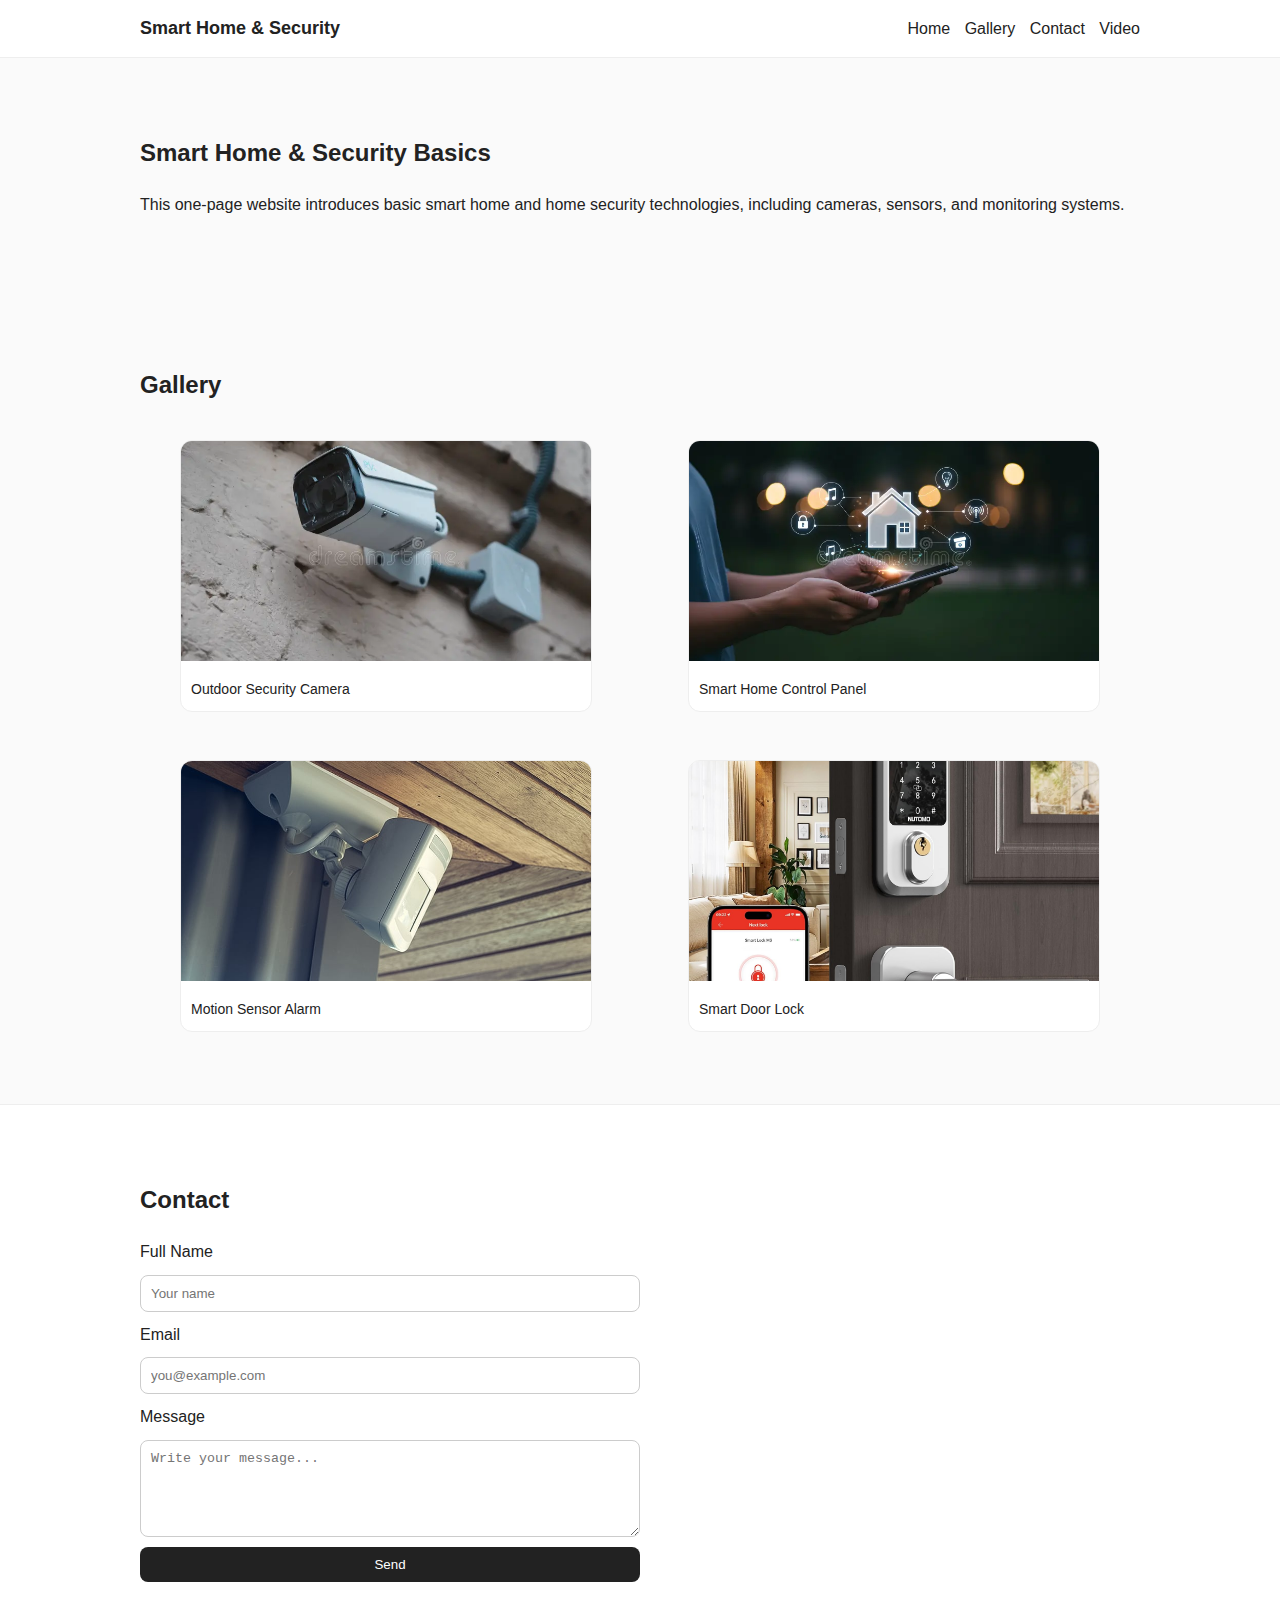
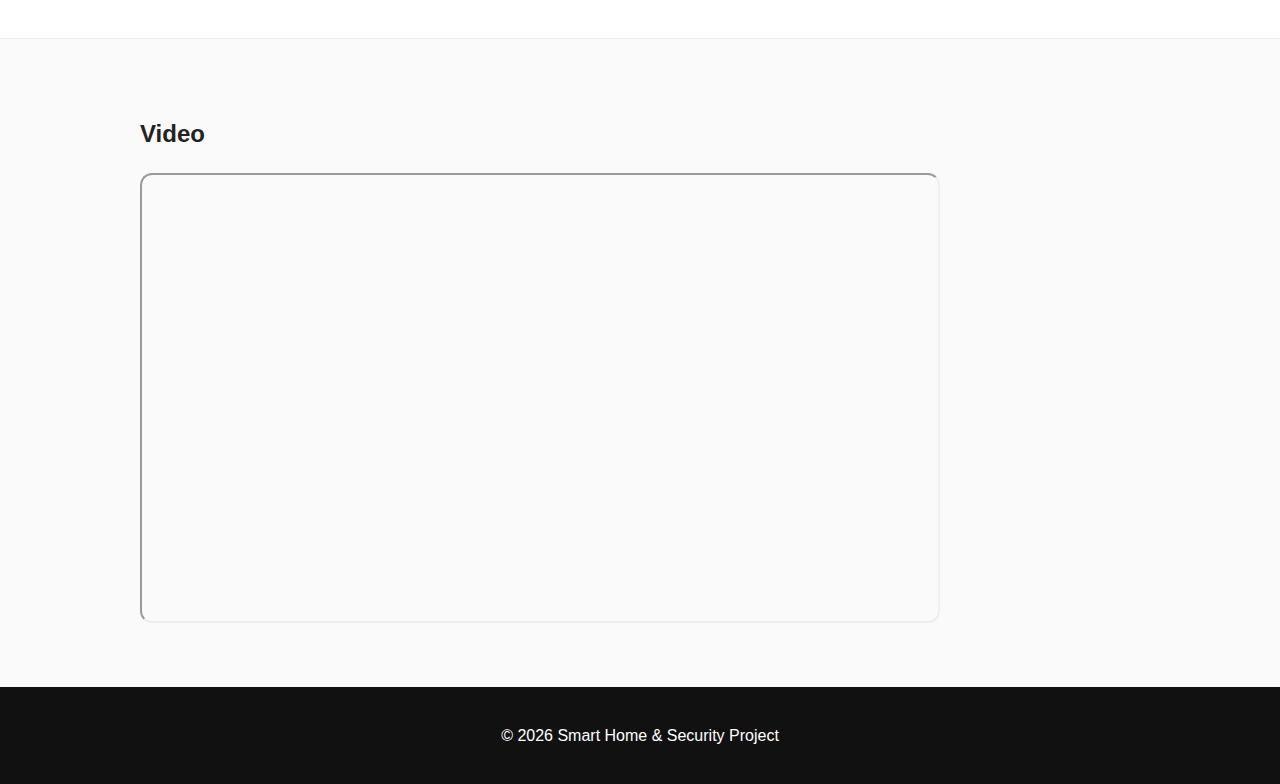
<file: Basic_HTML_and_CSS/one-page-project/index.html>
<!DOCTYPE html>
<html lang="en">
<head>
  <meta charset="UTF-8">
  <meta name="viewport" content="width=device-width, initial-scale=1.0">
  <title>Smart Home & Security Basics</title>
  <link rel="stylesheet" href="style.css">
</head>

<body>

  <!-- HEADER / NAV -->
  <header class="site-header">
    <div class="container header-inner">
      <h1 class="logo">Smart Home & Security</h1>
      <nav class="nav">
        <a href="#home">Home</a>
        <a href="#gallery">Gallery</a>
        <a href="#contact">Contact</a>
        <a href="#video">Video</a>
      </nav>
    </div>
  </header>

  <main>

    <!-- HOME -->
    <section id="home" class="section hero">
      <div class="container">
        <h2>Smart Home & Security Basics</h2>
        <p>
          This one-page website introduces basic smart home and home security technologies,
          including cameras, sensors, and monitoring systems.
        </p>
      </div>
    </section>

    <!-- GALLERY -->
    <section id="gallery" class="section">
      <div class="container">
        <h2>Gallery</h2>
        <div class="grid">
          <figure class="card">
            <img src="images/security-camera.jpg" alt="Outdoor security camera">
            <figcaption>Outdoor Security Camera</figcaption>
          </figure>

          <figure class="card">
            <img src="images/smart-home-panel.jpg" alt="Smart home control panel">
            <figcaption>Smart Home Control Panel</figcaption>
          </figure>

          <figure class="card">
            <img src="images/motion-sensor.jpg" alt="Motion sensor alarm system">
            <figcaption>Motion Sensor Alarm</figcaption>
          </figure>

          <figure class="card">
            <img src="images/smart-door-lock.jpg" alt="Smart door lock">
            <figcaption>Smart Door Lock</figcaption>
          </figure>
        </div>
      </div>
    </section>

    <!-- CONTACT -->
    <section id="contact" class="section alt">
      <div class="container">
        <h2>Contact</h2>
        <form class="form">
          <label for="name">Full Name</label>
          <input id="name" type="text" placeholder="Your name" required>
          <label for="email">Email</label>
          <input id="email" type="email" placeholder="you@example.com" required>
          <label for="message">Message</label>
          <textarea id="message" rows="5" placeholder="Write your message..."></textarea>
          <button type="submit">Send</button>
        </form>
      </div>
    </section>

    <!-- VIDEO (IFRAME) -->
    <section id="video" class="section">
      <div class="container">
        <h2>Video</h2>
        <div class="video-wrap">
          <iframe
            src="https://www.youtube.com/embed/bUgPI-ZKWtY"
            title="Smart Home Security Systems & Cameras Explained"
            allow="accelerometer; autoplay; clipboard-write; encrypted-media; gyroscope; picture-in-picture"
            allowfullscreen>
          </iframe>
        </div>
      </div>
    </section>

  </main>

  <!-- FOOTER -->
  <footer class="site-footer">
    <div class="container">
      <p>© 2026 Smart Home & Security Project</p>
    </div>
  </footer>

</body>
</html>
</file>
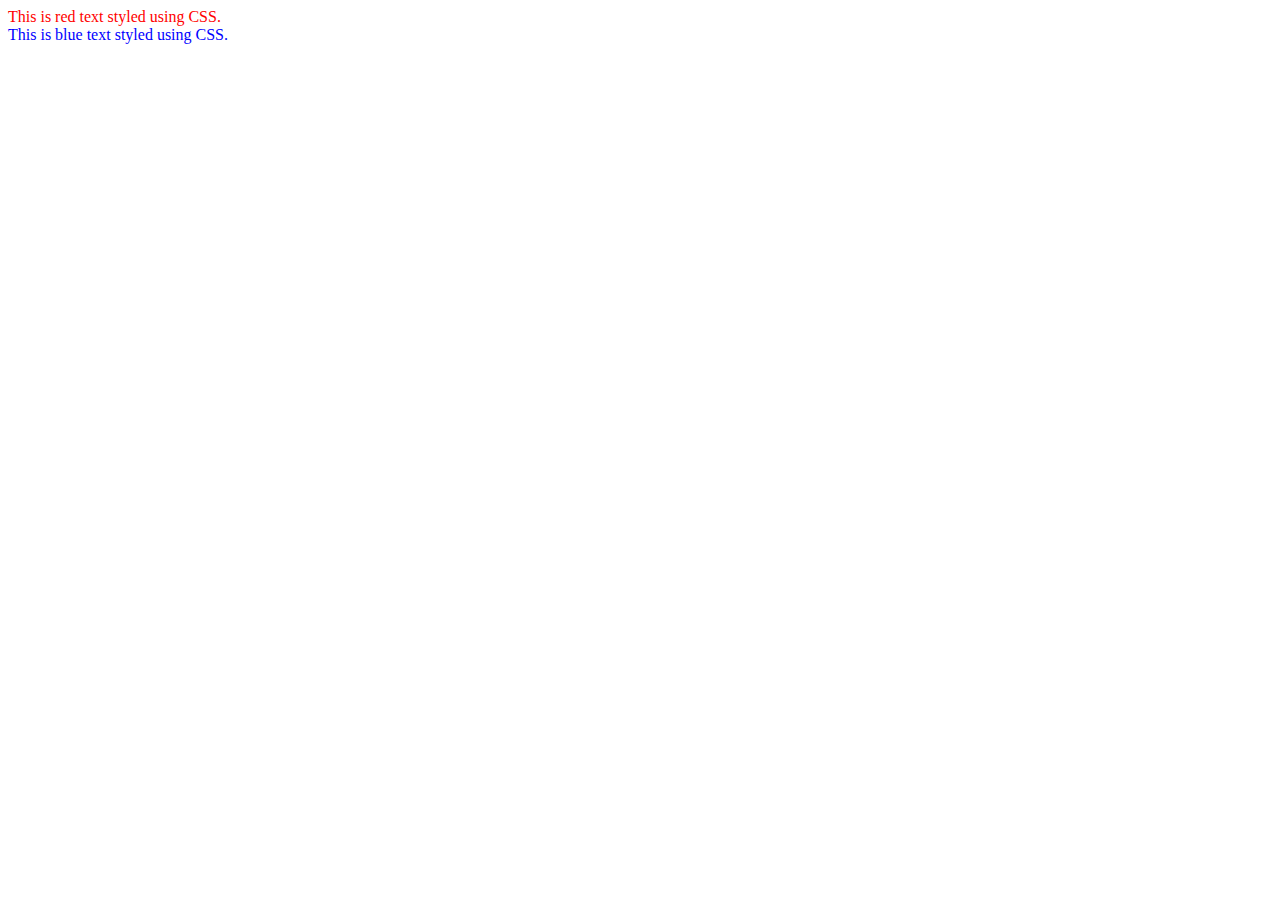
<file: Basic_HTML_and_CSS/Basic_HTML_3.html>
<!DOCTYPE html>
<html lang="en">
<head>
    <meta charset="UTF-8">
    <title>Basic HTML and CSS</title>

    <style>
        .red-text {
            color: red;
        }

        .blue-text {
            color: blue;
        }
    </style>
</head>
<body>

    <div class="red-text">
        This is red text styled using CSS.
    </div>

    <div class="blue-text">
        This is blue text styled using CSS.
    </div>

</body>
</html>
</file>
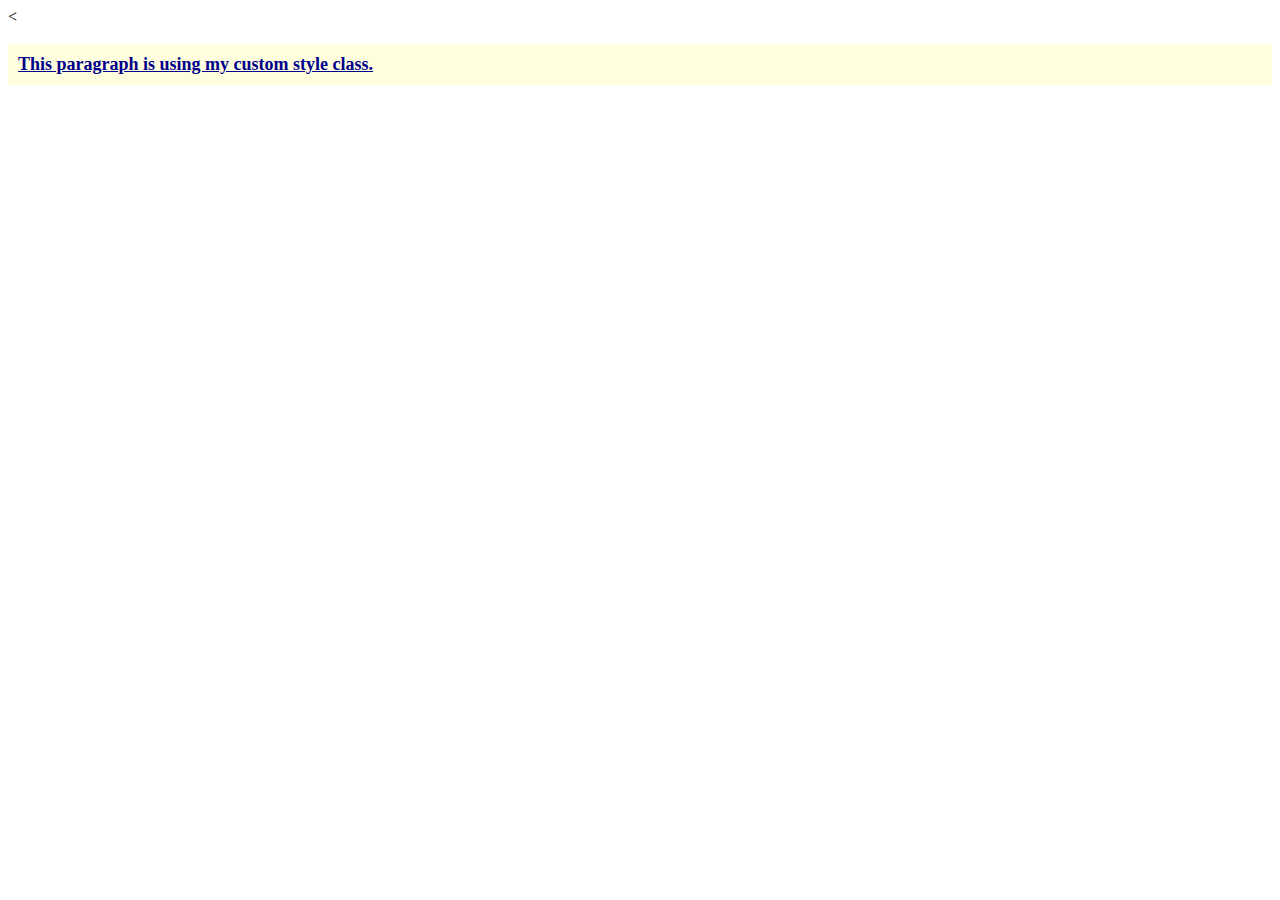
<file: Basic_HTML_and_CSS/Basic_HTML_4.html>
<<!DOCTYPE html>
<html lang="en">
<head>
    <meta charset="UTF-8">
    <title>P Element Assignment</title>

    <style>
        .my_style {
            background-color: lightyellow;
            color: darkblue;
            text-decoration: underline;
            font-weight: bold;
            font-size: 18px;
            padding: 10px;
        }
    </style>

</head>
<body>

    <p class="my_style">
        This paragraph is using my custom style class.
    </p>

</body>
</html>
</file>
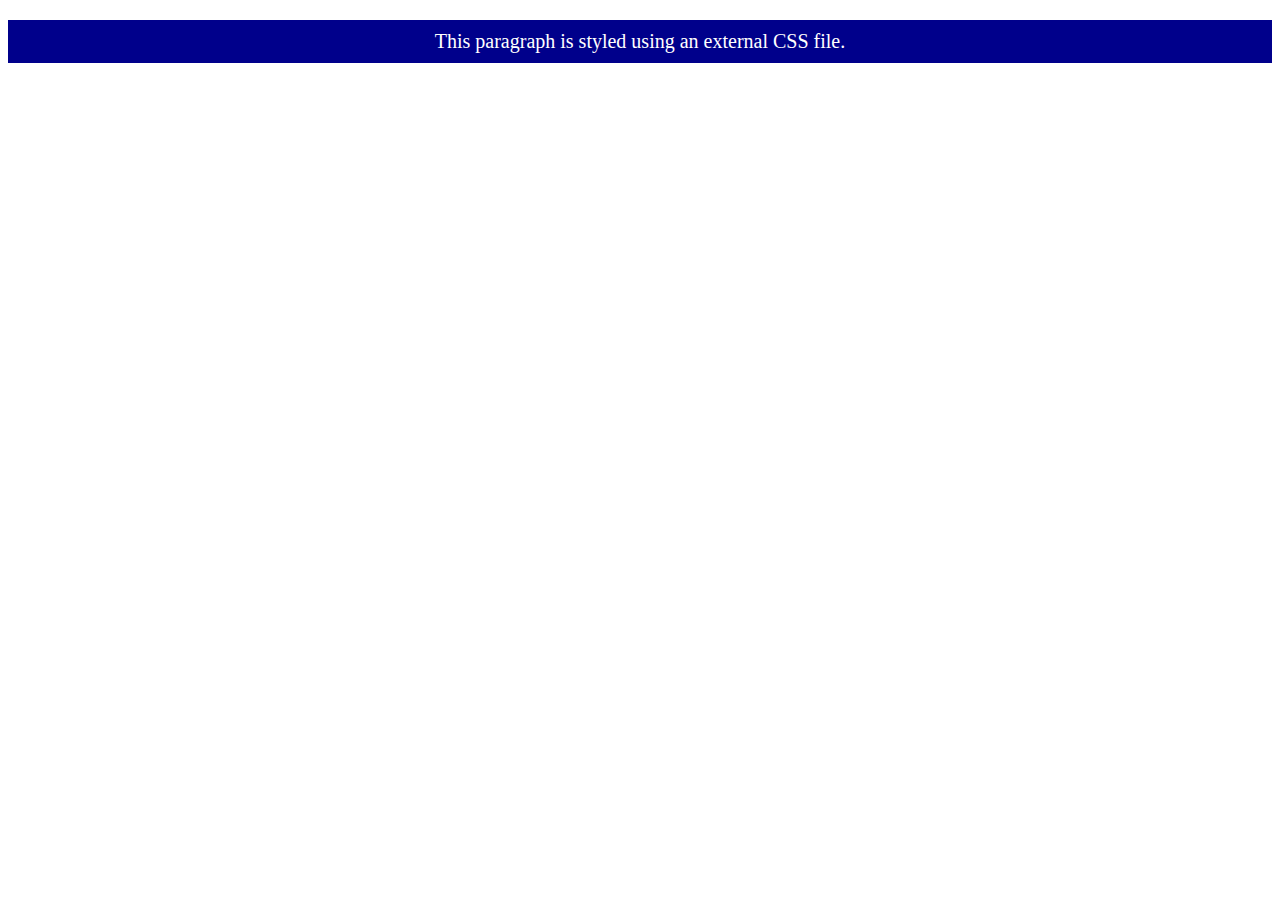
<file: Basic_HTML_and_CSS/Basic_HTML_5.html>
<!DOCTYPE html>
<html lang="en">
<head>
    <meta charset="UTF-8">
    <title>External CSS Assignment</title>

    <link rel="stylesheet" type="text/css" href="Basic_CSS_2.css">
</head>
<body>

    <p>This paragraph is styled using an external CSS file.</p>

</body>
</html>
</file>
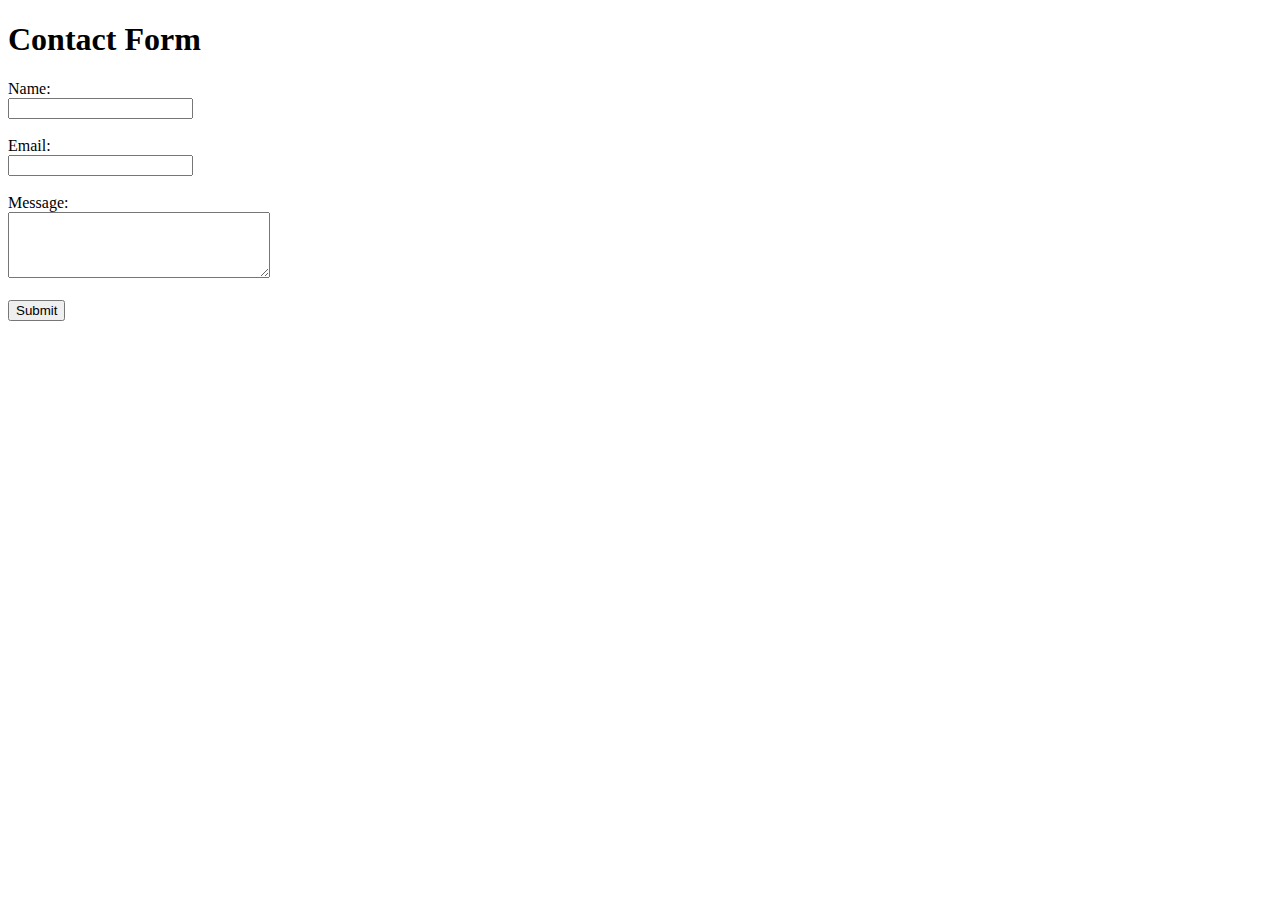
<file: Basic_HTML_and_CSS/HTML_Form.html>
<!DOCTYPE html>
<html lang="en">
<head>
    <meta charset="UTF-8">
    <title>Form Assignment</title>
</head>
<body>

    <h1>Contact Form</h1>

    <form>
        <label for="name">Name:</label><br>
        <input type="text" id="name" name="name"><br><br>

        <label for="email">Email:</label><br>
        <input type="email" id="email" name="email"><br><br>

        <label for="message">Message:</label><br>
        <textarea id="message" name="message" rows="4" cols="30"></textarea><br><br>

        <input type="submit" value="Submit">
    </form>

</body>
</html>
</file>
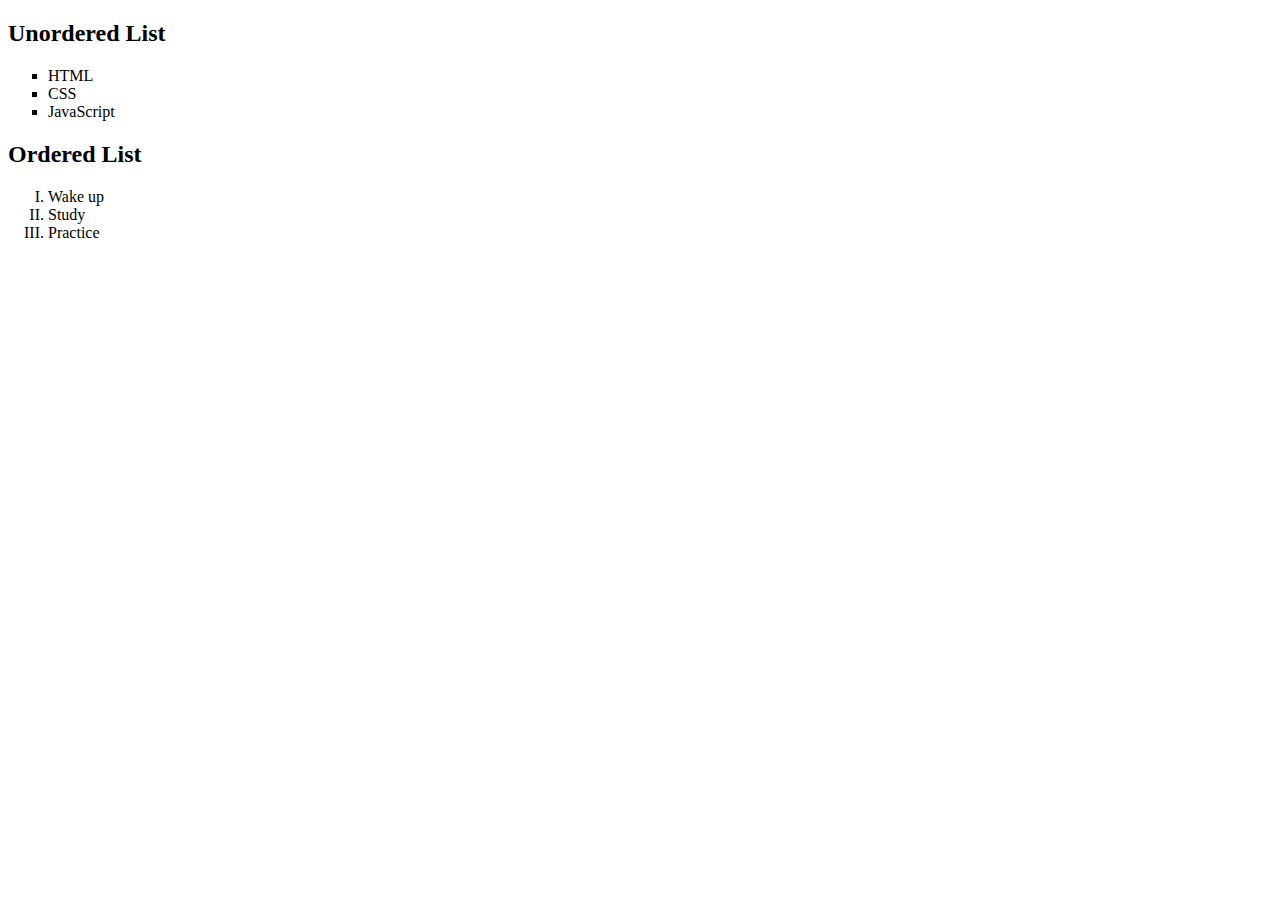
<file: Basic_HTML_and_CSS/HTML_Lists.html>
<!DOCTYPE html>
<html lang="en">
<head>
    <meta charset="UTF-8">
    <title>List Assignment</title>
    <link rel="stylesheet" type="text/css" href="CSS_Lists.css">
</head>
<body>

    <h2>Unordered List</h2>
    <ul>
        <li>HTML</li>
        <li>CSS</li>
        <li>JavaScript</li>
    </ul>

    <h2>Ordered List</h2>
    <ol>
        <li>Wake up</li>
        <li>Study</li>
        <li>Practice</li>
    </ol>

</body>
</html>
</file>
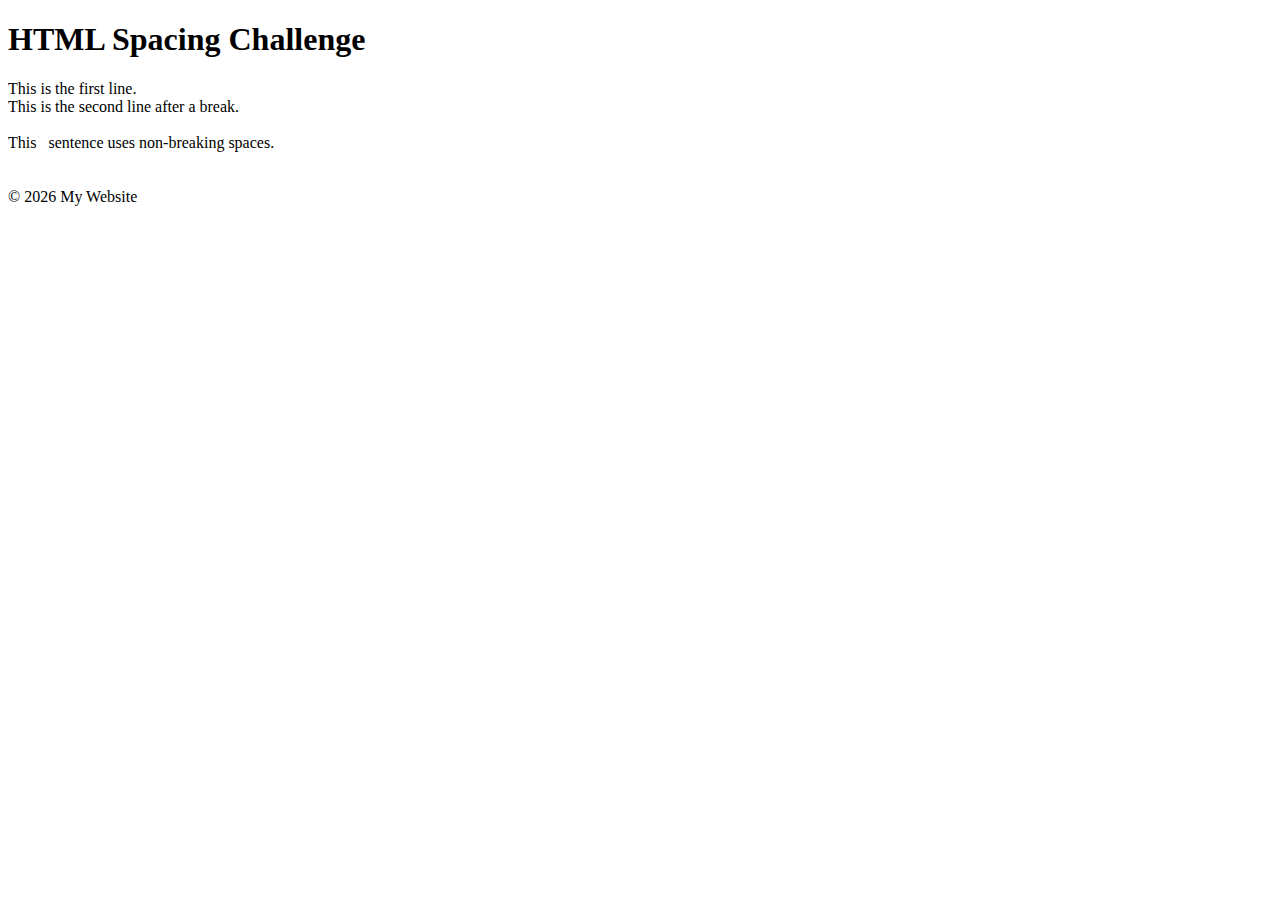
<file: Basic_HTML_and_CSS/HTML_Spacing.html>
<!DOCTYPE html>
<html lang="en">
<head>
    <meta charset="UTF-8">
    <title>HTML Spacing Challenge</title>
</head>
<body>

    <h1>HTML Spacing Challenge</h1>

    <section>
        This is the first line.<br>
        This is the second line after a break.
    </section>

    <br>

    <section>
        <span>This&nbsp;&nbsp;&nbsp;sentence</span>
        <span>uses&nbsp;non-breaking&nbsp;spaces.</span>
    </section>

    <br><br>

    <footer>
        &copy; 2026 My Website
    </footer>

</body>
</html>
</file>
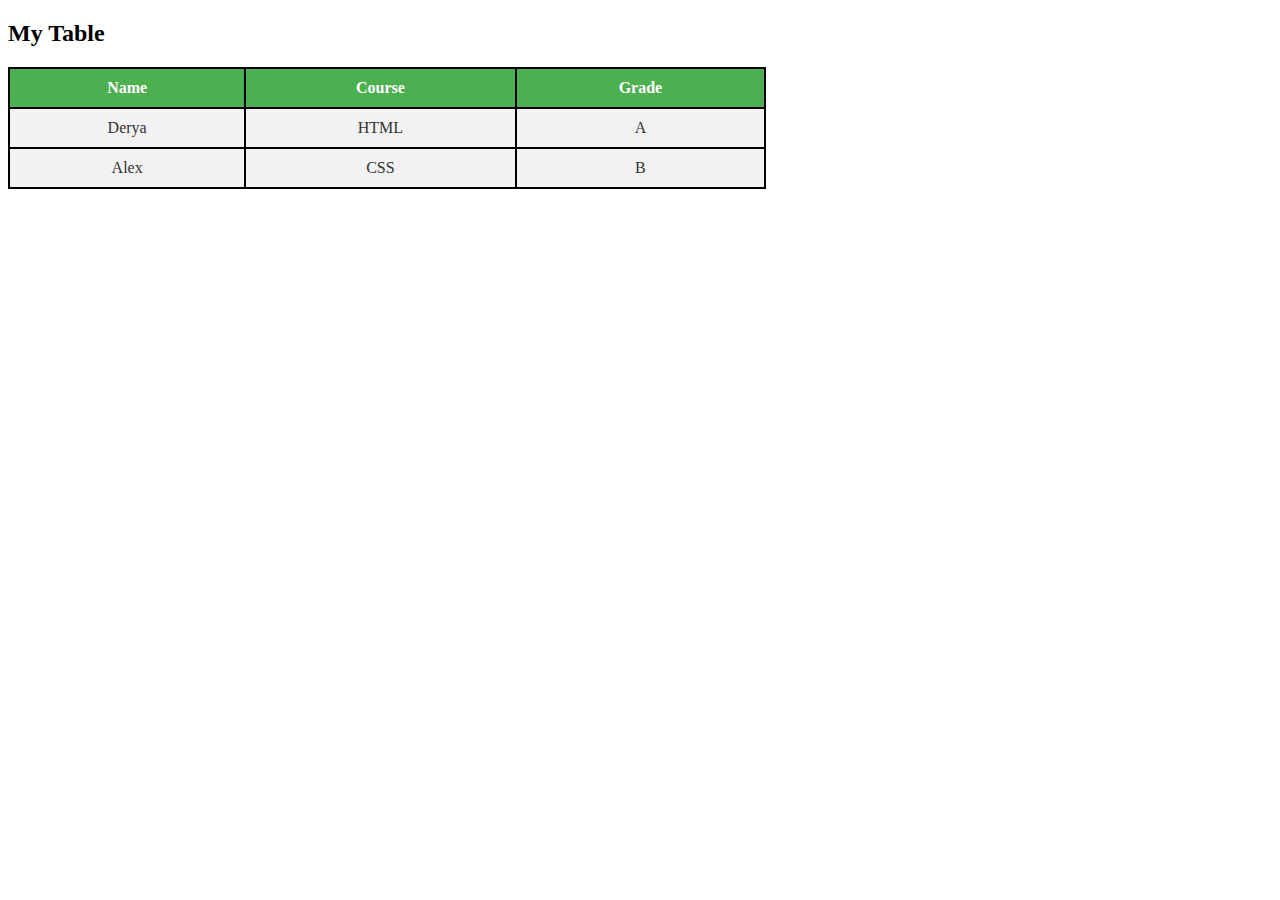
<file: Basic_HTML_and_CSS/HTML_Table.html>
<!DOCTYPE html>
<html lang="en">
<head>
    <meta charset="UTF-8">
    <title>Table Assignment</title>
    <link rel="stylesheet" type="text/css" href="CSS_Table.css">
</head>
<body>

    <h2>My Table</h2>

    <table>
        <tr>
            <th>Name</th>
            <th>Course</th>
            <th>Grade</th>
        </tr>
        <tr>
            <td>Derya</td>
            <td>HTML</td>
            <td>A</td>
        </tr>
        <tr>
            <td>Alex</td>
            <td>CSS</td>
            <td>B</td>
        </tr>
    </table>

</body>
</html>
</file>
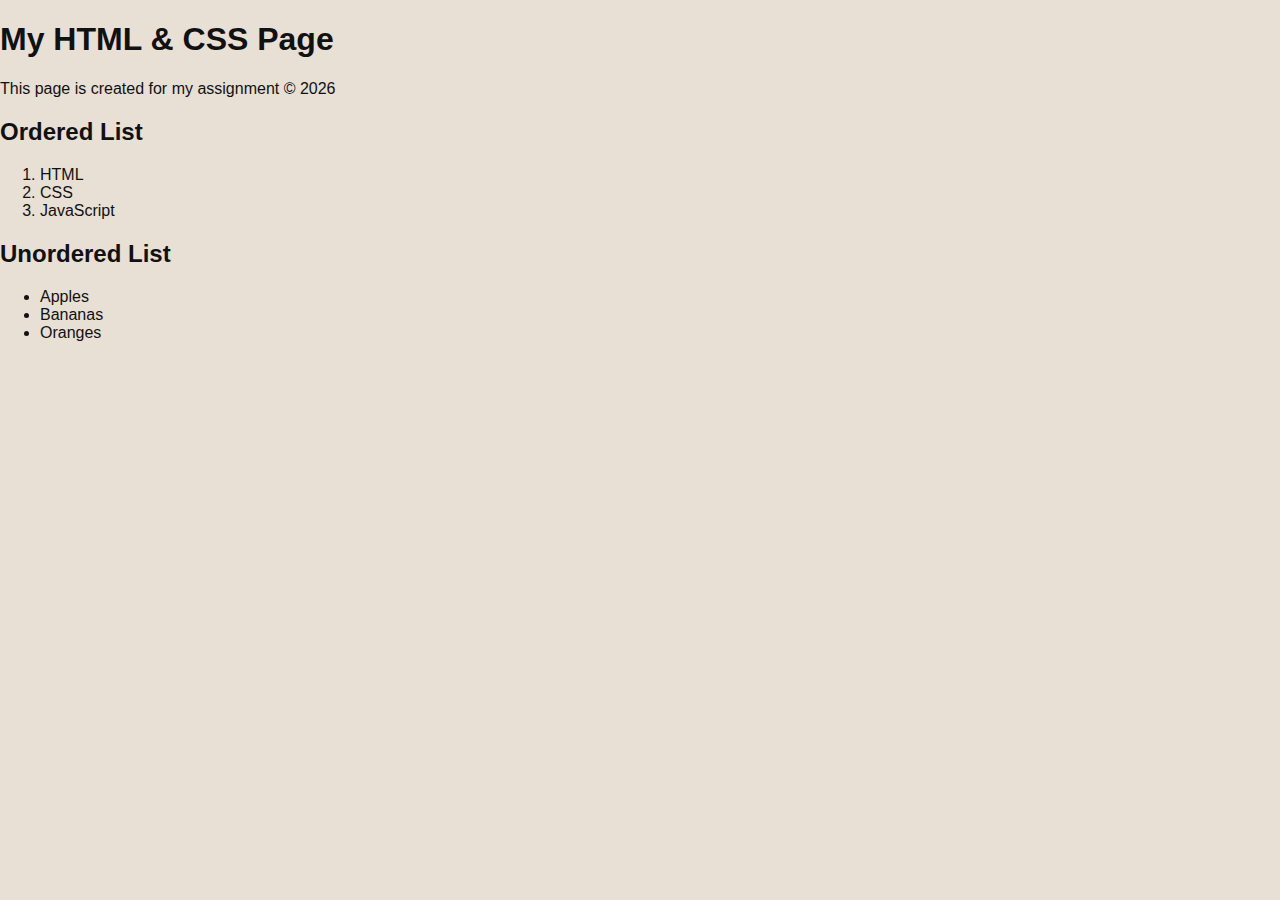
<file: Basic_HTML_and_CSS/index01.html>
<!DOCTYPE html>
<html lang="en">
<head>
    <meta charset="UTF-8">
    <title>Basic HTML and CSS Assignment</title>
    <link rel="stylesheet" type="text/css" href="style.css">
</head>
<body>

    <h1>My HTML & CSS Page</h1>

    <p>This page is created for my assignment &copy; 2026</p>

    <h2>Ordered List</h2>
    <ol>
        <li>HTML</li>
        <li>CSS</li>
        <li>JavaScript</li>
    </ol>

    <h2>Unordered List</h2>
    <ul>
        <li>Apples</li>
        <li>Bananas</li>
        <li>Oranges</li>
    </ul>

</body>
</html>
</file>
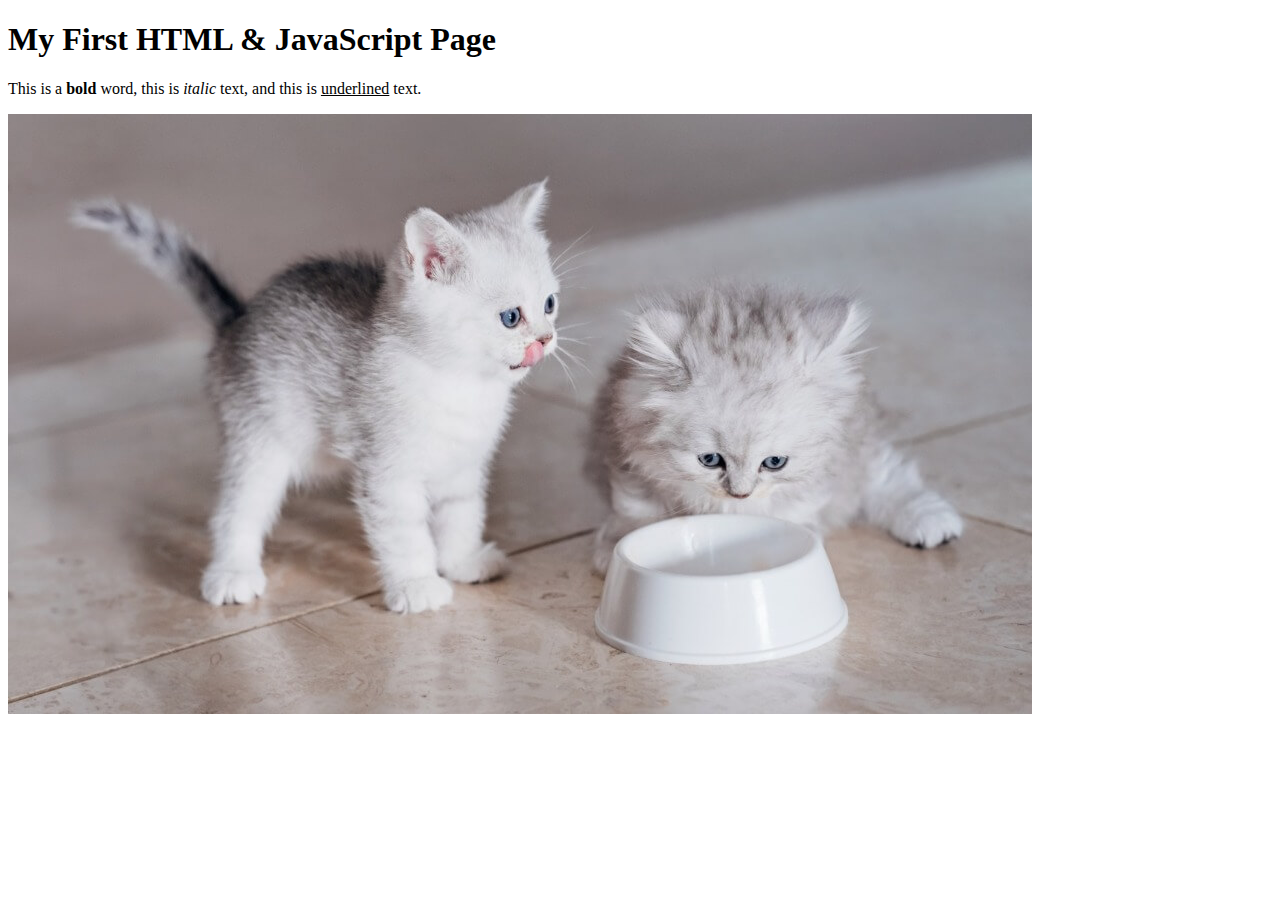
<file: HTML Documents/Assignment.html>
<!DOCTYPE html>
<html lang="en">
<head>
    <meta charset="UTF-8">
    <title>Basic HTML and JavaScript 1</title>

    <script>
        alert("Welcome to my Basic HTML and JavaScript page!");
    </script>
</head>

<body>

    <h1>My First HTML & JavaScript Page</h1>

    <p>
        This is a <b>bold</b> word,
        this is <i>italic</i> text,
        and this is <u>underlined</u> text.
    </p>

    <img src="Images/cat.jpg" alt="Cute cat">

</body>
</html>
</file>
<file: Basic_HTML_and_CSS/one-page-project/style.css>
* {
  box-sizing: border-box;
}

body {
  margin: 0;
  font-family: Arial, Helvetica, sans-serif;
  background: #fafafa;
  color: #222;
  line-height: 1.6;
}

.container {
  width: min(1000px, 92%);
  margin: auto;
}

.site-header {
  position: sticky;
  top: 0;
  background: #fff;
  border-bottom: 1px solid #eee;
}

.header-inner {
  display: flex;
  justify-content: space-between;
  align-items: center;
  padding: 14px 0;
}

.logo {
  font-size: 18px;
  margin: 0;
}

.nav a {
  text-decoration: none;
  color: #222;
  margin-left: 10px;
}

.section {
  padding: 56px 0;
}

.section.alt {
  background: #fff;
  border-top: 1px solid #eee;
  border-bottom: 1px solid #eee;
}

.hero-card {
  background: #fff;
  padding: 16px;
  border-radius: 12px;
  border: 1px solid #eee;
  margin-top: 16px;
}

.grid {
  display: grid;
  grid-template-columns: repeat(2, 1fr);
  gap: 16px;
}

.card {
  background: #fff;
  border-radius: 12px;
  overflow: hidden;
  border: 1px solid #eee;
}

.card img {
  width: 100%;
  height: 220px;
  object-fit: cover;
}

.card figcaption {
  padding: 10px;
  font-size: 14px;
}

.form {
  max-width: 500px;
  display: grid;
  gap: 10px;
}

.form input,
.form textarea {
  padding: 10px;
  border-radius: 8px;
  border: 1px solid #ccc;
}

.form button {
  padding: 10px;
  border: none;
  background: #222;
  color: #fff;
  border-radius: 8px;
  cursor: pointer;
}

.video-wrap {
  width: min(800px, 100%);
  aspect-ratio: 16 / 9;
}

.video-wrap iframe {
  width: 100%;
  height: 100%;
  border-radius: 12px;
}

.back-top {
  display: inline-block;
  margin-top: 14px;
  text-decoration: none;
}

.site-footer {
  background: #111;
  color: #fff;
  padding: 20px 0;
  text-align: center;
}

@media (max-width: 800px) {
  .grid {
    grid-template-columns: 1fr;
  }
}
</file>
<file: Basic_HTML_and_CSS/Basic_CSS_2.css>
p {
    color: white;
    background-color: darkblue;
    font-size: 20px;
    text-align: center;
    padding: 10px;
}
</file>
<file: Basic_HTML_and_CSS/CSS_Lists.css>
/* Unordered list style */
ul {
    list-style-type: square;
}

/* Ordered list style */
ol {
    list-style-type: upper-roman;
}
</file>
<file: Basic_HTML_and_CSS/CSS_Table.css>
table {
    width: 60%;
    border-collapse: collapse;
    background-color: #f2f2f2;
    color: #333;
}

th, td {
    border: 2px solid black;
    padding: 10px;
    text-align: center;
}

th {
    background-color: #4CAF50;
    color: white;
}

tr:hover {
    background-color: #ddd;
}
</file>
<file: Basic_HTML_and_CSS/style.css>
* { box-sizing: border-box; }
html { scroll-behavior: smooth; }

body {
  margin: 0;
  font-family: Arial, Helvetica, sans-serif;
  background: #e8dfd5;   /* sağdaki örneğe benzer açık bej */
  color: #111;
}

.site-header {
  position: sticky;
  top: 0;
  z-index: 10;
  background: rgba(232, 223, 213, 0.95);
  border-bottom: 1px solid rgba(0,0,0,0.1);
}

.nav {
  display: flex;
  gap: 12px;
  justify-content: center;
  padding: 14px 12px;
}

.nav-link {
  text-decoration: none;
  color: #111;
  font-weight: 700;
  letter-spacing: 0.5px;
  padding: 10px 14px;
  border: 2px solid #111;
  border-radius: 6px;
  background: #f7f0e8;
  box-shadow: 2px 2px 0 #111;
}

.nav-link:hover {
  transform: translateY(-1px);
}

.nav-link.external {
  font-weight: 600;
}

.container {
  max-width: 1050px;
  margin: 0 auto;
  padding: 18px 16px 60px;
}

.section {
  padding: 18px 0;
}

.hero .title {
  margin: 10px 0 6px;
  font-size: 44px;
  letter-spacing: 0.5px;
  text-shadow: 2px 2px 0 rgba(0,0,0,0.15); /* text-shadow requirement */
}

.subtitle {
  margin-top: 0;
  font-size: 18px;
}

.note-line {
  margin-top: 10px;
  font-size: 14px;
  opacity: 0.8;
}

.divider {
  border: none;
  border-top: 1px solid rgba(0,0,0,0.15);
  margin: 18px 0;
}

.muted {
  opacity: 0.8;
}

.grid {
  display: grid;
  grid-template-columns: repeat(3, minmax(0, 1fr));
  gap: 18px;
  margin-top: 16px;
}

.thumb-btn {
  padding: 0;
  border: none;
  background: transparent;
  cursor: pointer;
}

.thumb-btn img {
  width: 100%;
  display: block;
  border-radius: 10px;
  border: 4px solid #111;
  box-shadow: 6px 6px 0 rgba(0,0,0,0.25);
  transition: transform 120ms ease;
}

.thumb-btn:hover img {
  transform: translateY(-2px);
}

.big-line {
  margin-top: 8px;
  font-size: 24px;
  font-weight: 800;
}

.form {
  margin-top: 14px;
  background: #f7f0e8;
  border: 2px solid rgba(0,0,0,0.2);
  border-radius: 10px;
  padding: 14px;
}

.form-row {
  display: grid;
  grid-template-columns: 1fr 1fr;
  gap: 12px;
  margin-bottom: 12px;
}

label {
  display: grid;
  gap: 6px;
  font-size: 14px;
  font-weight: 700;
}

input {
  padding: 10px 10px;
  border-radius: 8px;
  border: 1px solid rgba(0,0,0,0.25);
  font-size: 14px;
}

.checkbox {
  display: flex;
  align-items: center;
  gap: 10px;
  font-weight: 600;
  margin: 12px 0;
}

.btn {
  padding: 10px 14px;
  border: 2px solid #111;
  border-radius: 8px;
  background: #fff;
  font-weight: 800;
  cursor: pointer;
  box-shadow: 2px 2px 0 #111;
}

.form-msg {
  margin: 10px 0 0;
  font-weight: 700;
}

.footer {
  margin-top: 30px;
  text-align: center;
  opacity: 0.85;
}

/* LIGHTBOX */
.lightbox {
  position: fixed;
  inset: 0;
  display: none;
  place-items: center;
  background: rgba(0,0,0,0.75);
  padding: 16px;
}

.lightbox.open {
  display: grid;
}

.lightbox-inner {
  position: relative;
  max-width: min(1000px, 95vw);
  max-height: 85vh;
}

.lightbox-inner img {
  width: 100%;
  height: auto;
  max-height: 85vh;
  border-radius: 12px;
  border: 4px solid #fff;
  display: block;
}

.lightbox-close {
  position: absolute;
  top: -12px;
  right: -12px;
  width: 40px;
  height: 40px;
  border-radius: 999px;
  border: none;
  cursor: pointer;
  font-size: 18px;
  font-weight: 900;
}
</file>
